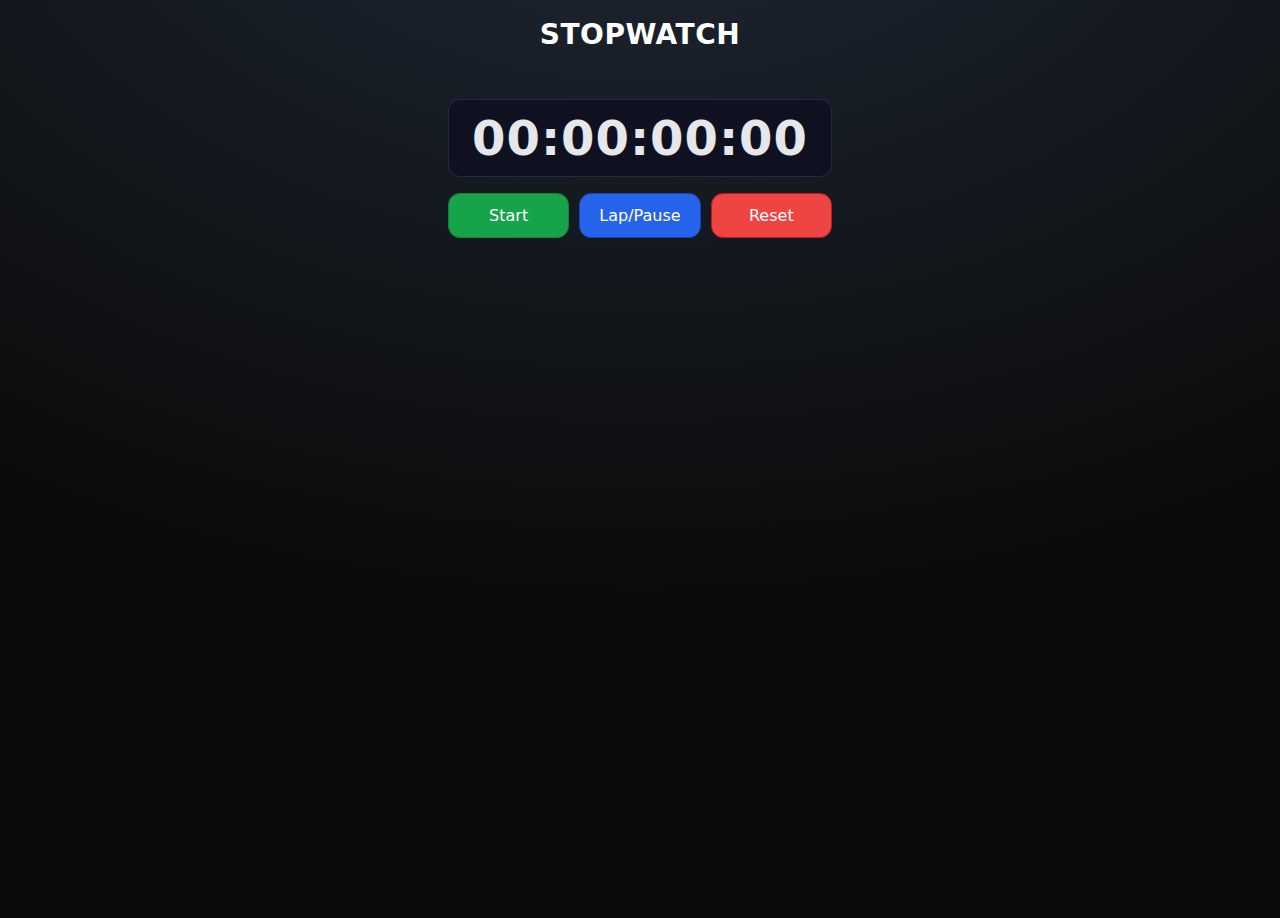
<file: index.html>
<!DOCTYPE html>
<html lang="en">
<head>
    <meta charset="UTF-8">
    <meta name="viewport" content="width=device-width, initial-scale=1.0">
    <title>Stopwatch</title>
    <style>
        *{
            margin: 0;
            padding: 0;
            box-sizing: border-box;
            font-family: ui-sans-serif, system-ui, -apple-system, Segoe UI, Roboto, Helvetica, Arial, monospace;
        }
        body{
            min-height: 100vh;
            background: radial-gradient(1200px 800px at 50% -200px,#1f2937,transparent), #0b0b0b;
            color: #e5e7eb;
        }
        h1{
          text-align: center;
          font-size: 28px;
          font-weight: 700;
          letter-spacing: .5px;
          color: #ffffff;
          margin: 18px 0 10px;
        }
        #coninterc{
            display: flex;
            align-items: center;
            justify-content: center;
            padding: 20px;
        }
        #container{
            display: flex;
            flex-direction: column;
            gap: 16px;
            align-items: center;
            padding: 18px;
            width: 100%;
            max-width: 420px;
            background: transparent;
        }
        #display{
            font-size: 48px;
            font-weight: 800;
            letter-spacing: 1px;
            padding: 10px 14px;
            background: #0f1120;
            border: 1px solid #262b3c;
            border-radius: 12px;
            width: 100%;
            text-align: center;
        }
        #button-cont{
            display: grid;
            grid-template-columns: repeat(3, 1fr);
            gap: 10px;
            width: 100%;
        }
        .buttonss{
            padding: 12px 14px;
            border: 1px solid #374151;
            border-radius: 12px;
            cursor: pointer;
            transition: transform .15s ease, background .2s ease, border-color .2s ease;
            color: #fff;
            font-size: 16px;
            background: #1f2430;
        }
        .buttonss:hover{ border-color: #4b5563; }
        .buttonss:active{ transform: scale(.97); }
        #startBtn{ background: #16a34a; border-color: #15803d; }
        #startBtn:hover{ background: #15803d; }
        #pauseBtn{ background: #2563eb; border-color: #1e40af; }
        #pauseBtn:hover{ background: #1e40af; }
        #resetBtn{ background: #ef4444; border-color: #b91c1c; }
        #resetBtn:hover{ background: #b91c1c; }

        #laps {
          width: 100%;
          margin-top: 8px;
          display: grid;
          gap: 8px;
        }
        #laps > div{
          background: #0f1120;
          border: 1px solid #262b3c;
          border-radius: 10px;
          padding: 10px 12px;
          font-size: 14px;
          color: #cbd5e1;
        }

        @media(max-width:570px) {
          #display{ font-size: 36px; }
        }
        @media(max-width:393px) {
          #display{ font-size: 30px; }
          .buttonss { padding: 10px; }
        }
    </style>
</head>
<body>
    <h1>STOPWATCH</h1>

   <div id="coninterc">
        <div id="container">
            <div id="display">00:00:00:00</div>
            <div id="button-cont">
                <button class="buttonss" id="startBtn" onclick="startbtn()">Start</button>
                <button class="buttonss" id="pauseBtn" onclick="pausebtn()">Lap/Pause</button>
                <button class="buttonss" id="resetBtn" onclick="resetbtn()">Reset</button>
            </div>
            <div id="laps"></div>
        </div>
   </div>

    <script>
        const display = document.getElementById('display');
        const lapsContainer = document.getElementById("laps");
        let startTime = 0;
        let elapsedTime =0;
        let timer = null;
        let isRunning = false;
        let laps = []
        


        function startbtn(){
           if(!isRunning){
            startTime = Date.now() - elapsedTime;
            timer = setInterval (update,10);
            isRunning = true
           }
        }
        function pausebtn(){
            if (isRunning){
              clearInterval(timer);
               laps.push(display.textContent);
        updateLaps();
             isRunning = false;
            }

             
       
          
        }
        function resetbtn(){
        clearInterval(timer);
         startTime = 0;
        elapsedTime =0;
        isRunning = false;
        display.textContent ="00:00:00:00"
         laps = [];
         updateLaps();
        }

        function update(){
          let currentDate = Date.now();
          elapsedTime = currentDate - startTime;
       
          let hours = Math.floor(elapsedTime / (1000 * 60 * 60)).toString().padStart(2,0);
          let minutes = Math.floor((elapsedTime / (1000 * 60)) %60).toString().padStart(2,0);
          let seconds =Math.floor((elapsedTime / 1000 ) % 60 ).toString().padStart(2,0);
          let milliseconds = Math.floor((elapsedTime % 1000) / 10).toString().padStart(2,0);
          
          display.textContent =` ${hours}:${minutes}:${seconds}:${milliseconds}`;
        }
          function updateLaps() {
         lapsContainer.innerHTML = '';
          laps.forEach((lap, index) => {
        const div = document.createElement('div');
        div.textContent = `Lap ${index + 1}: ${lap}`;
        lapsContainer.appendChild(div);
      });
    }
    
    </script>
</body>
</html>
</file>
